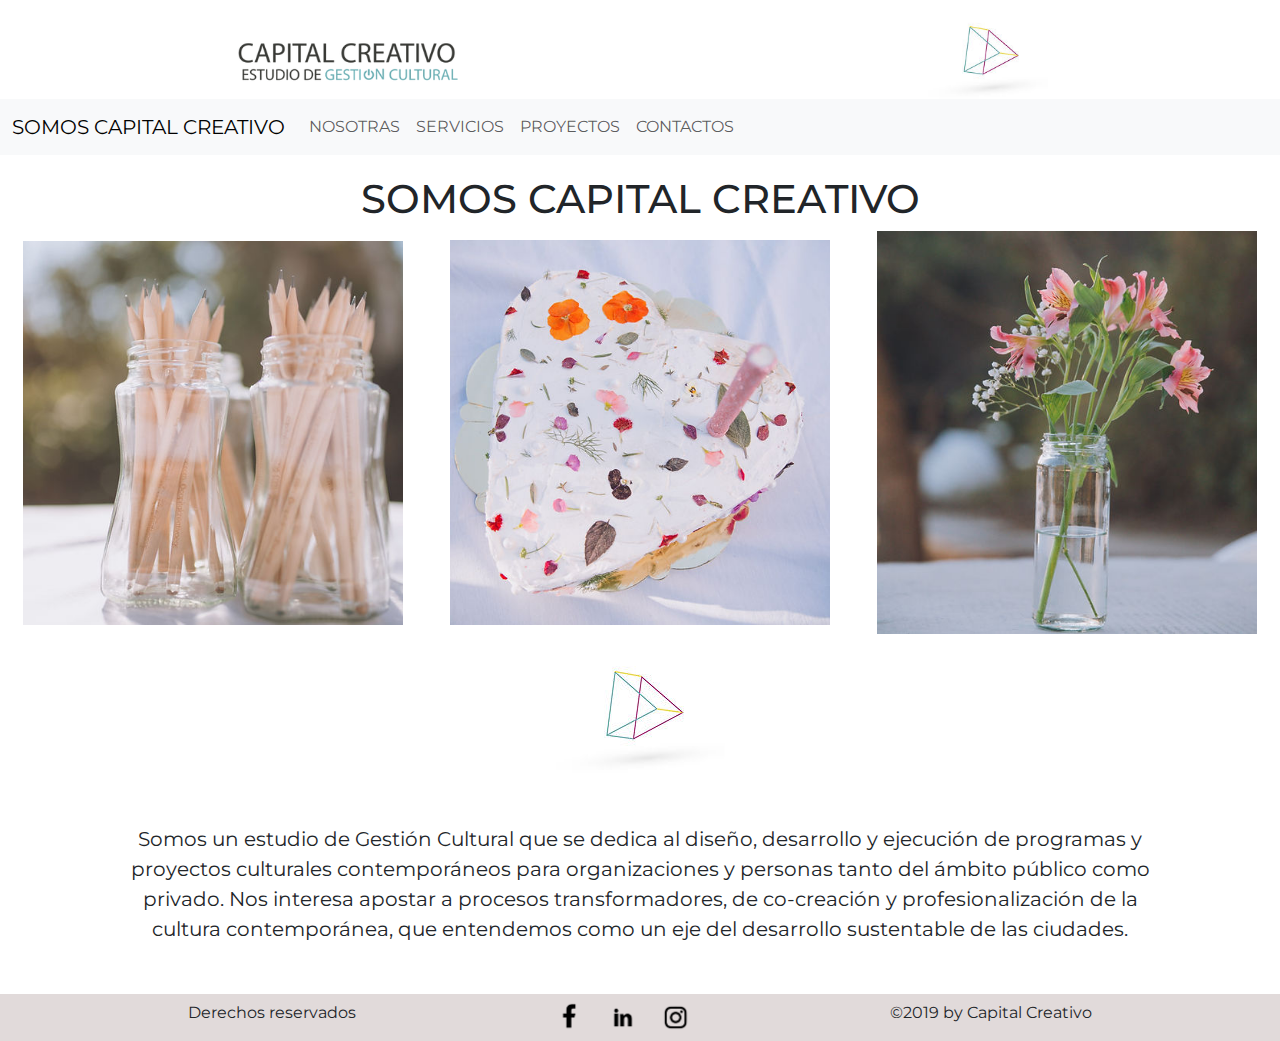
<file: index.html>
<!DOCTYPE html>
<html lang="es">

<head>
    <meta charset="UTF-8">
    <meta http-equiv="X-UA-Compatible" content="IE=edge">
    <meta name="viewport" content="width=device-width, initial-scale=1.0">
    <!-- SEO-->
    <meta name="description" content="Estudio de gestion cultural">
    <meta name="keywords" content="arte, curaduria, gestion cultural, proyectos culturales,cultura contemporanea ">
    <!--CSS-->
    <link rel="stylesheet" href="scss/style.css">
    <!-- LINK FONTS -->
    <link rel="preconnect" href="https://fonts.googleapis.com">
    <link href="https://fonts.googleapis.com/css2?family=IBM+Plex+Sans+Arabic:wght@100&family=Montserrat:wght@300&display=swap"
        rel="stylesheet">
    <!-- LINK BOOTSTRAP -->
        <link href="https://cdn.jsdelivr.net/npm/bootstrap@5.2.1/dist/css/bootstrap.min.css" rel="stylesheet">
    <title>Capital Creativo</title>
    <!-- SCRIPT BOOTSTRAP -->
    <script src="https://cdn.jsdelivr.net/npm/bootstrap@5.2.1/dist/js/bootstrap.bundle.min.js"></script>
    <!-- LINK ANIMACION WOW -->
    <link
    rel="stylesheet"
    href="https://cdnjs.cloudflare.com/ajax/libs/animate.css/4.1.1/animate.min.css">
</head>

<body>
    <header>
        <div class="header">
            <img class="logoCapitalTexto" src="assets/img/logo vector-03 editado.png"
                alt="Logo completo Capital Creativo">
            <img class="logoCapital" src="assets/img/logo cc.jpg" alt="Logo Capital Creativo">
        </div>
        <nav class="navbar navbar-expand-sm bg-light">
            <div class="container-fluid">
                <a class="navbar-brand" href="#">SOMOS CAPITAL CREATIVO</a>
                <button class="navbar-toggler" type="button" data-bs-toggle="collapse"
                    data-bs-target="#navbarSupportedContent" aria-controls="navbarSupportedContent"
                    aria-expanded="false" aria-label="Toggle navigation">
                    <span class="navbar-toggler-icon"></span>
                </button>
                <div class="collapse navbar-collapse" id="navbarSupportedContent">
                    <ul class="navbar-nav me-auto mb-2 mb-lg-0">
                        <li class="nav-item">
                            <a class="nav-link" href="pages/nosotras.html">NOSOTRAS</a>
                        </li>
                        <li class="nav-item">
                            <a class="nav-link" href="pages/servicios.html">SERVICIOS</a>
                        </li>
                        <li class="nav-item">
                            <a class="nav-link" href="pages/proyectos.html">PROYECTOS</a>
                        </li>
                        <li class="nav-item">
                            <a class="nav-link" href="pages/contactos.html">CONTACTOS</a>
                        </li>
                    </ul>
                </div>
            </div>
        </nav>
    </header>
    <main>
        <h1 class="wow animate__animated animate__fadeOut"> SOMOS CAPITAL CREATIVO</h1>
        <section>
            <div class="cajaImagenesIndex">
                <img class="imagenesIndex" src="assets/img/lapices.jpg" alt="lapices">
                <img class="imagenesIndex" src="assets/img/torta.jpg" alt="torta">
                <img class="imagenesIndex" src="assets/img/flores.jpg" alt="flores">
            </div>
        </section>
        <section>
            <div class="logoIndex">
                <img src="assets/img/logo cc.jpg" alt="logo">
            </div>
            <p class="texto">Somos un estudio de Gestión Cultural que se dedica al diseño, desarrollo y ejecución de
                programas y proyectos culturales contemporáneos para organizaciones y personas tanto del ámbito público
                como privado.
                Nos interesa apostar a procesos transformadores, de co-creación y profesionalización de la cultura
                contemporánea, que entendemos como un eje del desarrollo sustentable de las ciudades.</p>
        </section>

    </main>
    <footer class="footer">
        <div class="textoFooter">
            <p>Derechos reservados</p>
        </div>
        <div>
            <a href="https://www.facebook.com/capitalcreativoegc/?ref=bookmarks"><img class="imagenFooter"
                    src="assets/img/Logo Facebook-02.png" alt="facebook"></a>
            <a href="https://www.linkedin.com/company/capital-creativo-egc/"><img class="imagenFooter"
                    src="assets/img/logo LinkedIn-02.png" alt="linkedin"></a>
            <a href="https://www.instagram.com/capitalcreativoegc/"><img class="imagenFooter"
                    src="assets/img/Logo Instagram-02.png" alt="instagram"></a>
        </div>
        <div class="textoFooter">
            <p>©2019 by Capital Creativo</p>
        </div>
    </footer>
    <script src="./js/wow.min.js"></script><script>new WOW().init();</script>
</body>

</html>
</file>
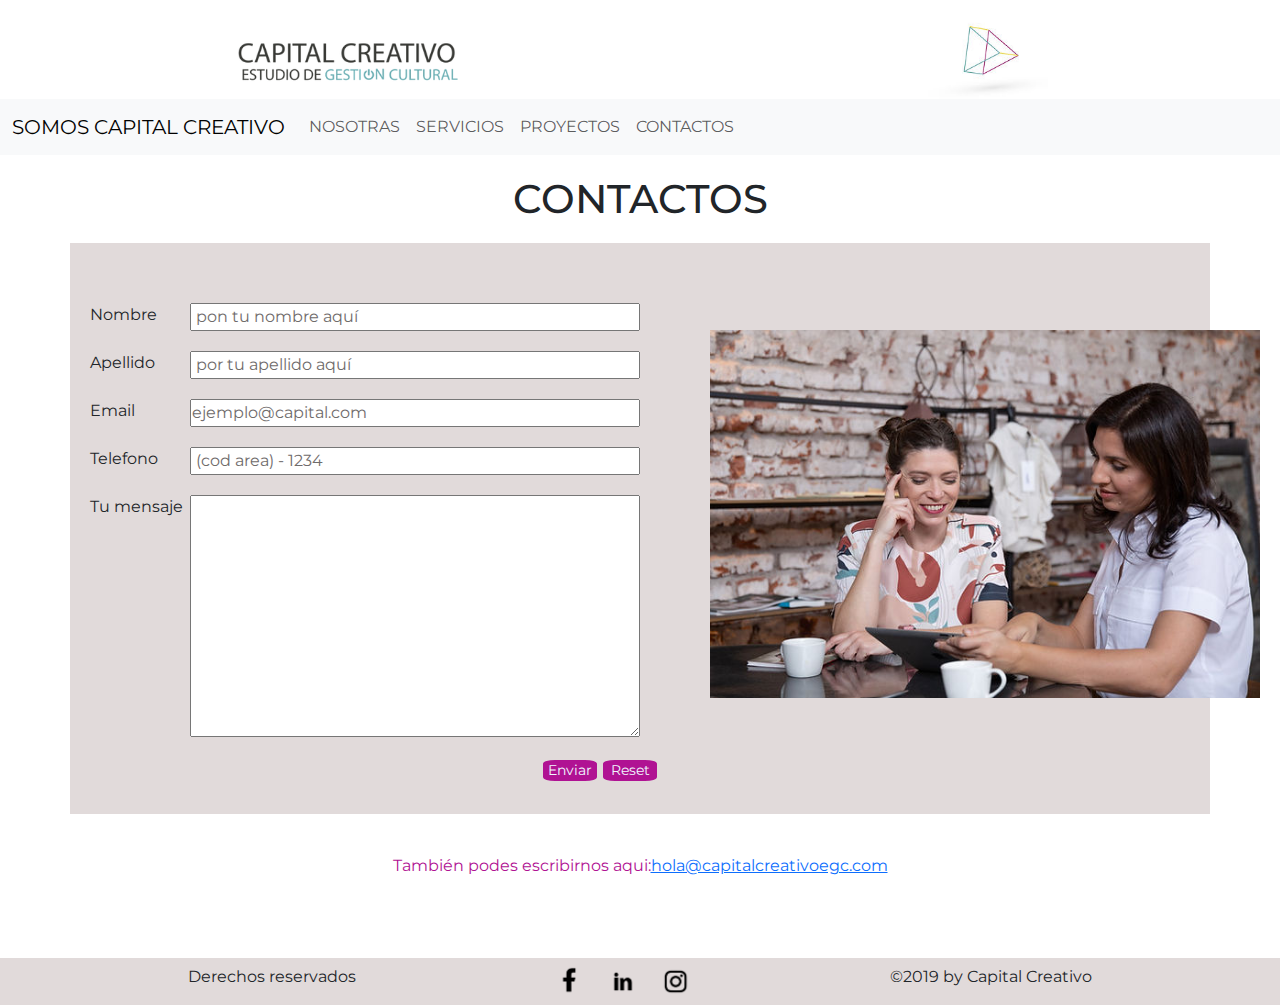
<file: pages/contactos.html>
<!DOCTYPE html>
<html lang="es">

<head>
    <meta charset="UTF-8">
    <meta http-equiv="X-UA-Compatible" content="IE=edge">
    <meta name="viewport" content="width=device-width, initial-scale=1.0">
    <!--SEO-->
    <meta name="description" content="Estudio de gestion cultural">
    <meta name="keywords" content="arte, curaduria, gestion cultural, proyectos culturales,cultura contemporanea ">
    <!--CSS-->
    <link rel="stylesheet" href="../scss/style.css">
    <!-- LINK FONTS -->
    <link
        href="https://fonts.googleapis.com/css2?family=IBM+Plex+Sans+Arabic:wght@100&family=Montserrat:wght@300&display=swap"
        rel="stylesheet">
    <!-- LINK BOOTSTRAP -->
    <link href="https://cdn.jsdelivr.net/npm/bootstrap@5.2.1/dist/css/bootstrap.min.css" rel="stylesheet">
    <title>Contactos</title>
    <!-- SCRIPT BOOTSTRAP -->
    <script src="https://cdn.jsdelivr.net/npm/bootstrap@5.2.1/dist/js/bootstrap.bundle.min.js"></script>
    <!-- LINK ANIMACION WOW -->
    <link rel="stylesheet" href="https://cdnjs.cloudflare.com/ajax/libs/animate.css/4.1.1/animate.min.css">
</head>

<body>
    <header>
        <div class="header">
            <img class="logoCapitalTexto" src="../assets/img/logo vector-03 editado.png"
                alt="Logo completo Capital Creativo">
            <img class="logoCapital" src="../assets/img/logo cc.jpg" alt="Logo Capital Creativo">
        </div>
        <nav class="navbar navbar-expand-lg bg-light">
            <div class="container-fluid">
                <a class="navbar-brand" href="../index.html">SOMOS CAPITAL CREATIVO</a>
                <button class="navbar-toggler" type="button" data-bs-toggle="collapse"
                    data-bs-target="#navbarSupportedContent" aria-controls="navbarSupportedContent"
                    aria-expanded="false" aria-label="Toggle navigation">
                    <span class="navbar-toggler-icon"></span>
                </button>
                <div class="collapse navbar-collapse" id="navbarSupportedContent">
                    <ul class="navbar-nav me-auto mb-2 mb-lg-0">
                        <li class="nav-item">
                            <a class="nav-link" href="nosotras.html">NOSOTRAS</a>
                        </li>
                        <li class="nav-item">
                            <a class="nav-link" href="servicios.html">SERVICIOS</a>
                        </li>
                        <li class="nav-item">
                            <a class="nav-link" href="proyectos.html">PROYECTOS</a>
                        </li>
                        <li class="nav-item">
                            <a class="nav-link" href="contactos.html">CONTACTOS</a>
                        </li>
                    </ul>
                </div>
            </div>
        </nav>
    </header>
    <main>
        <div>
            <h1 class="wow animate__animated animate__fadeOut">CONTACTOS</h1>
            <form class="cardContactos">
                <div class="textoContactos">
                    <div class="datosContactos">
                        <label for="nombre">Nombre</label>
                        <input type="text" value=" pon tu nombre aquí" id="nombre">
                    </div>
                    <div class="datosContactos">
                        <label for="apellido">Apellido</label>
                        <input type="text" value=" por tu apellido aquí">
                    </div>
                    <div class="datosContactos">
                        <label for="email">Email</label>
                        <input type="email" value=" ejemplo@capital.com">
                    </div>
                    <div class="datosContactos">
                        <label for="telefono">Telefono</label>
                        <input type="text" value=" (cod area) - 1234">
                    </div>
                    <div class="datosContactos">
                        <label for="mensaje"> Tu mensaje</label>
                        <textarea name="" id="" cols="30" rows="10"></textarea>
                    </div>
                    <div class="botones">
                        <input class="botonContactos" type="button" value="Enviar">
                        <input class="botonContactos" type="reset" value="Reset">
                    </div>
                </div>
                <div>
                    <img class="imagenContactos" src="../assets/img/Nosotras/contacto.jpg" alt="contacto">
                </div>
            </form>
        </div>
        </div>
        <div>
            <p class="textoMail">También podes escribirnos aqui: <a href="mailto:hola@capitalcreativoegc.com">hola@capitalcreativoegc.com</a>
            
        </div>
    </main>
    <footer class="footer">
        <div class="textoFooter">
            <p>Derechos reservados</p>
        </div>
        <div>
            <a href="https://www.facebook.com/capitalcreativoegc/?ref=bookmarks"><img class="imagenFooter"
                    src="../assets/img/Logo Facebook-02.png" alt="facebook"></a>
            <a href="https://www.linkedin.com/company/capital-creativo-egc/"><img class="imagenFooter"
                    src="../assets/img/logo LinkedIn-02.png" alt="linkedin"></a>
            <a href="https://www.instagram.com/capitalcreativoegc/"><img class="imagenFooter"
                    src="../assets/img/Logo Instagram-02.png" alt="instagram"></a>
        </div>
        <div class="textoFooter">
            <p>©2019 by Capital Creativo</p>
        </div>

    </footer>
    <script src="../js/wow.min.js"></script>
    <script>new WOW().init();</script>
</body>

</html>
</file>
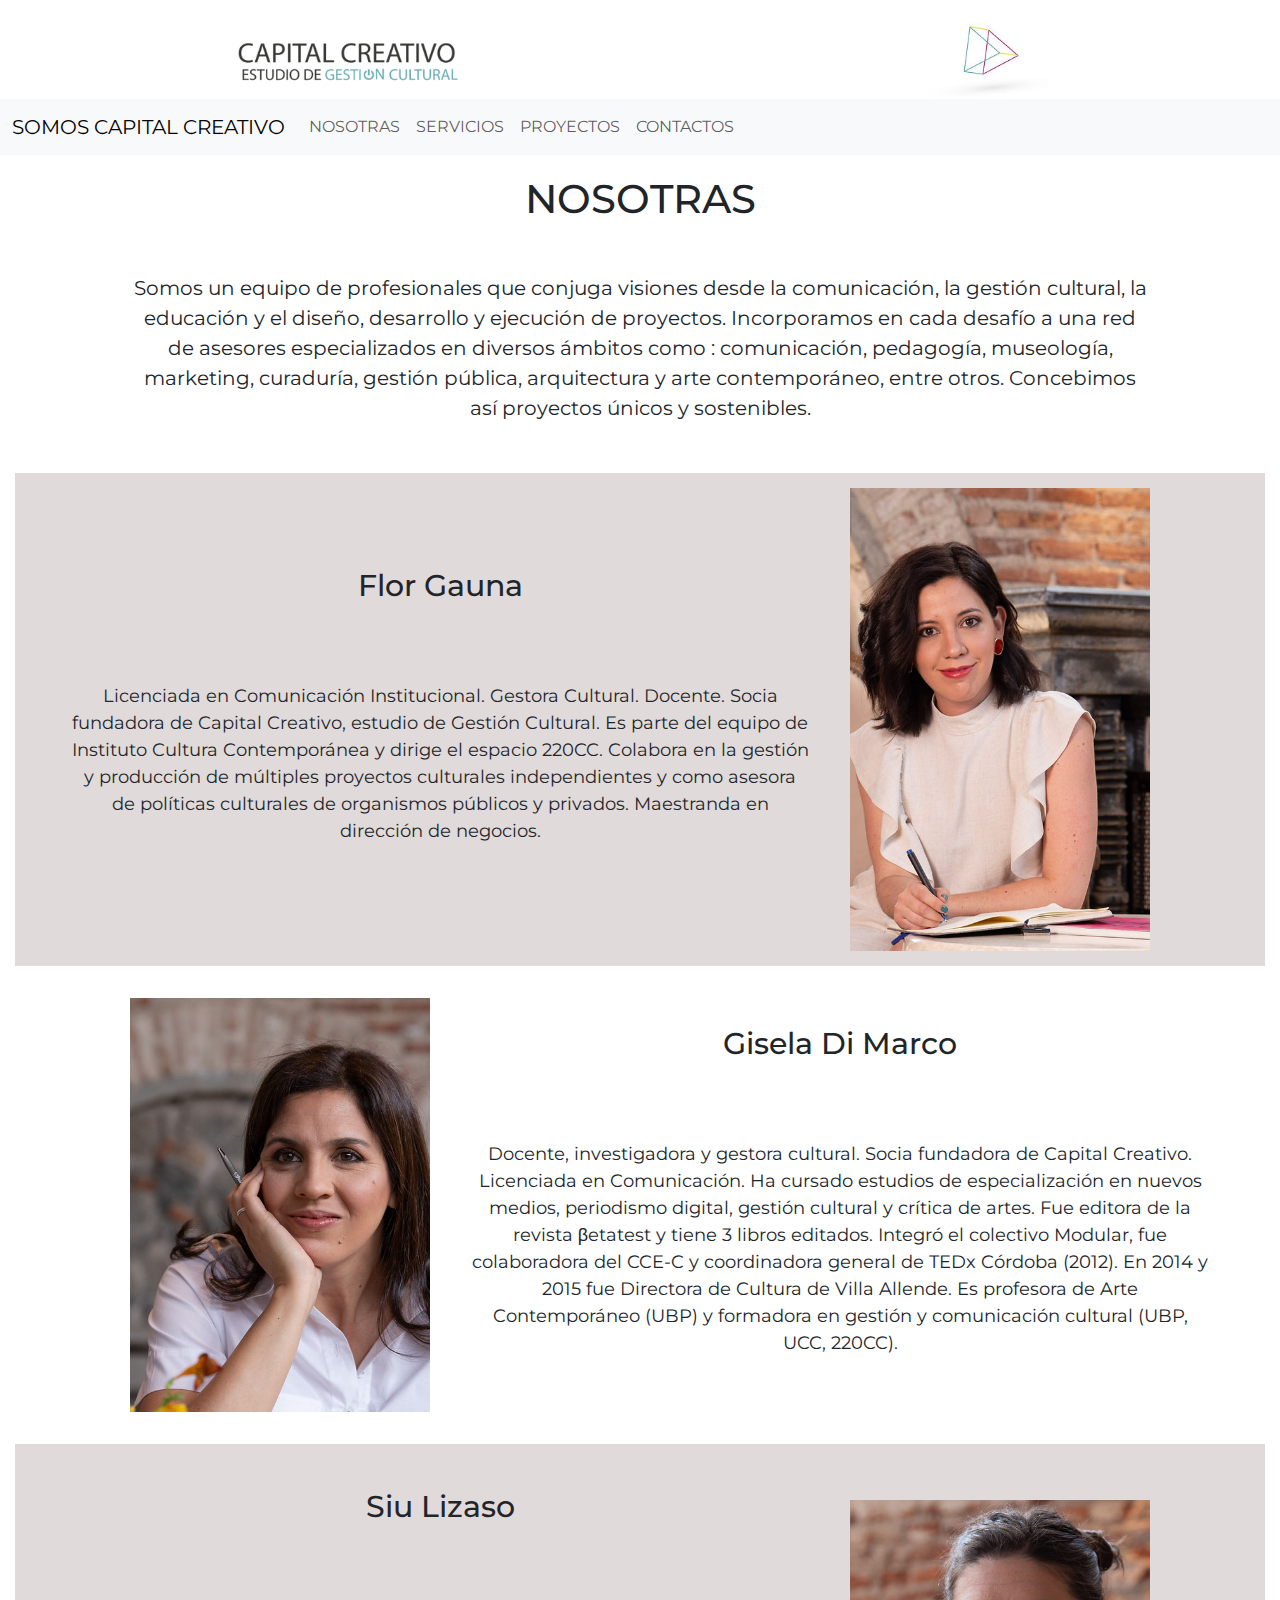
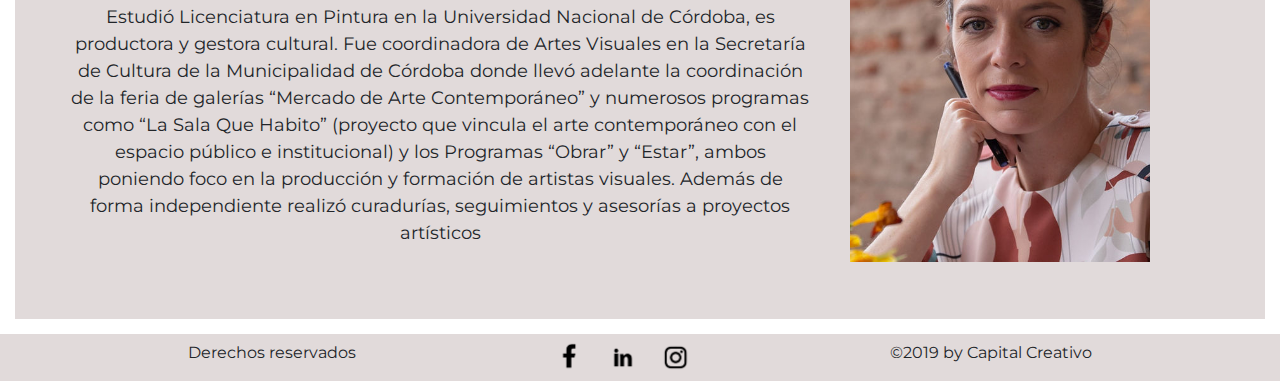
<file: pages/nosotras.html>
<!DOCTYPE html>
<html lang="es">

<head>
    <meta charset="UTF-8">
    <meta http-equiv="X-UA-Compatible" content="IE=edge">
    <meta name="viewport" content="width=device-width, initial-scale=1.0">
    <!--SEO-->
    <meta name="description" content="Estudio de gestion cultural">
    <meta name="keywords" content="arte, curaduria, gestion cultural, proyectos culturales,cultura contemporanea ">
    <!--CSS-->
    <link rel="stylesheet" href="../scss/style.css">
    <!-- LINK FONTS -->
    <link
        href="https://fonts.googleapis.com/css2?family=IBM+Plex+Sans+Arabic:wght@100&family=Montserrat:wght@300&display=swap"
        rel="stylesheet">
    <!-- LINK BOOTSTRAP -->
    <link href="https://cdn.jsdelivr.net/npm/bootstrap@5.2.1/dist/css/bootstrap.min.css" rel="stylesheet">
    <title>Nosotras</title>
    <!-- SCRIPT BOOTSTRAP -->
    <script src="https://cdn.jsdelivr.net/npm/bootstrap@5.2.1/dist/js/bootstrap.bundle.min.js"></script>
    <!-- LINK ANIMACION WOW -->
    <link rel="stylesheet" href="https://cdnjs.cloudflare.com/ajax/libs/animate.css/4.1.1/animate.min.css">
</head>

<body>
    <header>
        <div class="header">
            <img class="logoCapitalTexto" src="../assets/img/logo vector-03 editado.png"
                alt="Logo completo Capital Creativo">
            <img class="logoCapital" src="../assets/img/logo cc.jpg" alt="Logo Capital Creativo">
        </div>
        <nav class="navbar navbar-expand-lg bg-light">
            <div class="container-fluid">
                <a class="navbar-brand" href="../index.html">SOMOS CAPITAL CREATIVO</a>
                <button class="navbar-toggler" type="button" data-bs-toggle="collapse"
                    data-bs-target="#navbarSupportedContent" aria-controls="navbarSupportedContent"
                    aria-expanded="false" aria-label="Toggle navigation">
                    <span class="navbar-toggler-icon"></span>
                </button>
                <div class="collapse navbar-collapse" id="navbarSupportedContent">
                    <ul class="navbar-nav me-auto mb-2 mb-lg-0">
                        <li class="nav-item">
                            <a class="nav-link" href="nosotras.html">NOSOTRAS</a>
                        </li>
                        <li class="nav-item">
                            <a class="nav-link" href="servicios.html">SERVICIOS</a>
                        </li>
                        <li class="nav-item">
                            <a class="nav-link" href="proyectos.html">PROYECTOS</a>
                        </li>
                        <li class="nav-item">
                            <a class="nav-link" href="contactos.html">CONTACTOS</a>
                        </li>
                    </ul>
                </div>
            </div>
        </nav>
    </header>
    <main>
        <h1 class="wow animate__animated animate__fadeOut">NOSOTRAS</h1>
        <section>
            <p class="texto">Somos un equipo de profesionales que conjuga visiones desde la comunicación, la gestión
                cultural, la educación y el diseño, desarrollo y ejecución de proyectos. Incorporamos en cada desafío a
                una red de asesores especializados en diversos ámbitos como : comunicación, pedagogía, museología,
                marketing, curaduría, gestión pública, arquitectura y arte contemporáneo, entre otros. Concebimos así
                proyectos únicos y sostenibles.</p>
        </section>
        <section>
            <div class="cardNosotras">
                <div>
                    <h2 class="nombres">Flor Gauna</h2>
                    <p class="textoNosotras">Licenciada en Comunicación Institucional. Gestora Cultural. Docente. Socia
                        fundadora de Capital Creativo, estudio de Gestión Cultural. Es parte del equipo de Instituto
                        Cultura Contemporánea y dirige el espacio 220CC. Colabora en la gestión y producción de
                        múltiples proyectos culturales independientes y como asesora de políticas culturales de
                        organismos públicos y privados. Maestranda en dirección de negocios.</p>
                </div>
                <div>
                    <img class="imagenNosotras" src="../assets/img/Nosotras/FlorGauna.jpg" alt="Flor Gauna">
                </div>
            </div>
            <div class="cardNosotras2">
                <div>
                    <h2 class="nombres">Gisela Di Marco</h2>
                    <p class="textoNosotras">Docente, investigadora y gestora cultural. Socia fundadora de Capital
                        Creativo.
                        Licenciada en Comunicación. Ha cursado estudios de especialización en nuevos medios, periodismo
                        digital, gestión cultural y crítica de artes. Fue editora de la revista βetatest y tiene 3
                        libros editados. Integró el colectivo Modular, fue colaboradora del CCE-C y coordinadora general
                        de TEDx Córdoba (2012). En 2014 y 2015 fue Directora de Cultura de Villa Allende. Es profesora
                        de Arte Contemporáneo (UBP) y formadora en gestión y comunicación cultural (UBP, UCC, 220CC).
                    </p>
                </div>
                <div>
                    <img class="imagenNosotras2" src="../assets/img/Nosotras/GiselaDiMarco.jpg" alt="Gisela Di Marco">
                </div>
            </div>
            <div class="cardNosotras">
                <div>
                    <h2 class="nombres">Siu Lizaso</h2>
                    <p class="textoNosotras">Estudió Licenciatura en Pintura en la Universidad Nacional de Córdoba, es
                        productora y gestora cultural.
                        Fue coordinadora de Artes Visuales en la Secretaría de Cultura de la Municipalidad de Córdoba
                        donde llevó adelante la coordinación de la feria de galerías “Mercado de Arte Contemporáneo” y
                        numerosos programas como “La Sala Que Habito” (proyecto que vincula el arte contemporáneo con el
                        espacio público e institucional) y los Programas “Obrar” y “Estar”, ambos poniendo foco en la
                        producción y formación de artistas visuales. Además de forma independiente realizó curadurías,
                        seguimientos y asesorías a proyectos artísticos</p>
                </div>
                <div>
                    <img class="imagenNosotras" src="../assets/img/Nosotras/SiuLizaso.jpg" alt="Siu Lizaso">
                </div>
            </div>
        </section>
    </main>
    <footer class="footer">
        <div class="textoFooter">
            <p>Derechos reservados</p>
        </div>
        <div>
            <a href="https://www.facebook.com/capitalcreativoegc/?ref=bookmarks"><img class="imagenFooter"
                    src="../assets/img/Logo Facebook-02.png" alt="facebook"></a>
            <a href="https://www.linkedin.com/company/capital-creativo-egc/"><img class="imagenFooter"
                    src="../assets/img/logo LinkedIn-02.png" alt="linkedin"></a>
            <a href="https://www.instagram.com/capitalcreativoegc/"><img class="imagenFooter"
                    src="../assets/img/Logo Instagram-02.png" alt="instagram"></a>
        </div>
        <div class="textoFooter">
            <p>©2019 by Capital Creativo</p>
        </div>
    </footer>
    <script src="../js/wow.min.js"></script>
    <script>new WOW().init();</script>
</body>

</html>
</file>
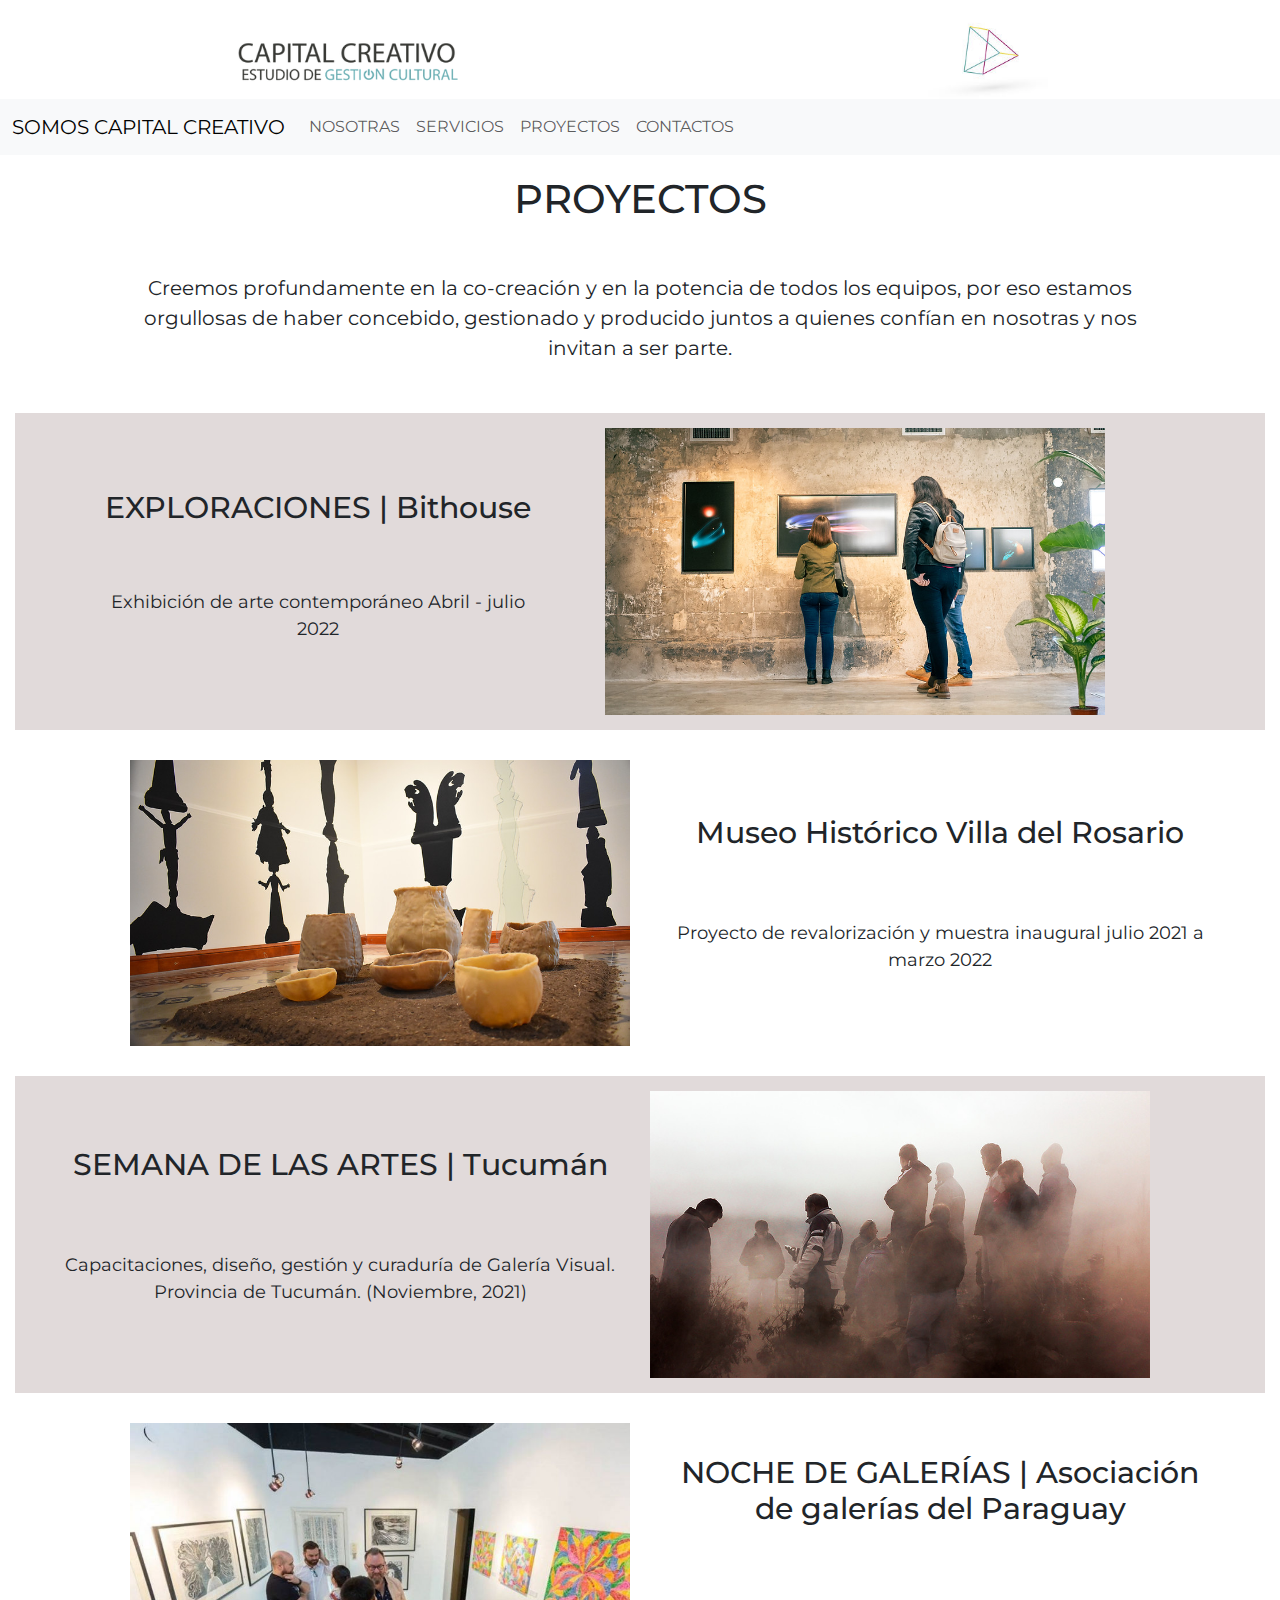
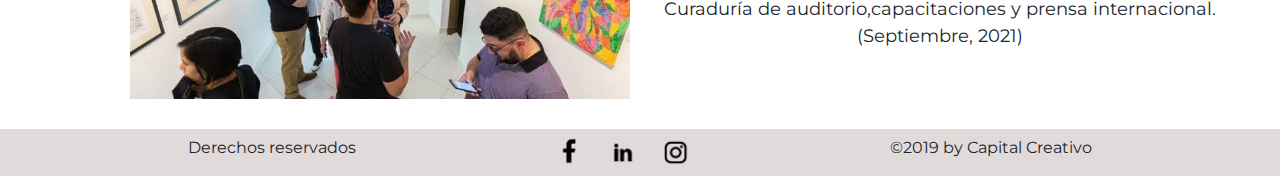
<file: pages/proyectos.html>
<!DOCTYPE html>
<html lang="es">

<head>
    <meta charset="UTF-8">
    <meta http-equiv="X-UA-Compatible" content="IE=edge">
    <meta name="viewport" content="width=device-width, initial-scale=1.0">
    <!--SEO-->
    <meta name="description" content="Estudio de gestion cultural">
    <meta name="keywords" content="arte, curaduria, gestion cultural, proyectos culturales,cultura contemporanea ">
    <!--CSS-->
    <link rel="stylesheet" href="../scss/style.css">
    <!-- LINK FONTS -->
    <link
        href="https://fonts.googleapis.com/css2?family=IBM+Plex+Sans+Arabic:wght@100&family=Montserrat:wght@300&display=swap"
        rel="stylesheet">
    <!-- LINK BOOTSTRAP -->
    <link href="https://cdn.jsdelivr.net/npm/bootstrap@5.2.1/dist/css/bootstrap.min.css" rel="stylesheet">
    <title>Proyectos</title>
    <!-- SCRIPT BOOTSTRAP -->
    <script src="https://cdn.jsdelivr.net/npm/bootstrap@5.2.1/dist/js/bootstrap.bundle.min.js"></script>
    <!-- LINK ANIMACION WOW -->
    <link rel="stylesheet" href="https://cdnjs.cloudflare.com/ajax/libs/animate.css/4.1.1/animate.min.css">
</head>

<body>
    <header>
        <div class="header">
            <img class="logoCapitalTexto" src="../assets/img/logo vector-03 editado.png"
                alt="Logo completo Capital Creativo">
            <img class="logoCapital" src="../assets/img/logo cc.jpg" alt="Logo Capital Creativo">
        </div>
        <nav class="navbar navbar-expand-lg bg-light">
            <div class="container-fluid">
                <a class="navbar-brand" href="../index.html">SOMOS CAPITAL CREATIVO</a>
                <button class="navbar-toggler" type="button" data-bs-toggle="collapse"
                    data-bs-target="#navbarSupportedContent" aria-controls="navbarSupportedContent"
                    aria-expanded="false" aria-label="Toggle navigation">
                    <span class="navbar-toggler-icon"></span>
                </button>
                <div class="collapse navbar-collapse" id="navbarSupportedContent">
                    <ul class="navbar-nav me-auto mb-2 mb-lg-0">
                        <li class="nav-item">
                            <a class="nav-link" href="nosotras.html">NOSOTRAS</a>
                        </li>
                        <li class="nav-item">
                            <a class="nav-link" href="servicios.html">SERVICIOS</a>
                        </li>
                        <li class="nav-item">
                            <a class="nav-link" href="proyectos.html">PROYECTOS</a>
                        </li>
                        <li class="nav-item">
                            <a class="nav-link" href="contactos.html">CONTACTOS</a>
                        </li>
                    </ul>
                </div>
            </div>
        </nav>
    </header>
    <main>
        <h1 class="wow animate__animated animate__fadeOut">PROYECTOS</h1>
        <p class="texto">Creemos profundamente en la co-creación y en la potencia de todos los equipos, por eso estamos
            orgullosas de haber concebido, gestionado y producido juntos a quienes confían en nosotras y nos invitan a
            ser parte.</p>
        <section>
            <div class="cardProyectos">
                <div>
                    <h2 class="nombres">EXPLORACIONES | Bithouse</h2>
                    <p class="textoNosotras">Exhibición de arte contemporáneo Abril - julio 2022</p>
                </div>
                <div>
                    <img class="imagenProyectos" src="../assets/img/Proyectos/Exploraciones.jpg" alt="">
                </div>
            </div>
            <div class="cardProyectos2">
                <div>
                    <h2 class="nombres">Museo Histórico Villa del Rosario</h2>
                    <p class="textoNosotras">Proyecto de revalorización y muestra inaugural julio 2021 a marzo 2022 </p>
                </div>
                <div>
                    <img class="imagenProyectos2" src="../assets/img/Proyectos/MuseoHistoricoVDR.jpg" alt="">
                </div>
            </div>
            <div class="cardProyectos">
                <div>
                    <h2 class="nombres">SEMANA DE LAS ARTES | Tucumán</h2>
                    <p class="textoNosotras">Capacitaciones, diseño, gestión y curaduría de Galería Visual. Provincia de
                        Tucumán. (Noviembre, 2021)</p>
                </div>
                <div>
                    <img class="imagenProyectos" src="../assets/img/Proyectos/SemanaDeLasArtes.jpg" alt="">
                </div>
            </div>
            <div class="cardProyectos2">
                <div>
                    <h2 class="nombres">NOCHE DE GALERÍAS | Asociación de galerías del Paraguay</h2>
                    <p class="textoNosotras">Curaduría de auditorio,capacitaciones y prensa internacional. (Septiembre,
                        2021)</p>
                </div>
                <div>
                    <img class="imagenProyectos2" src="../assets/img/Proyectos/NochesDeGalerias.jpg" alt="">
                </div>
            </div>
        </section>
    </main>
    <footer class="footer">
        <div class="textoFooter">
            <p>Derechos reservados</p>
        </div>
        <div>
            <a href="https://www.facebook.com/capitalcreativoegc/?ref=bookmarks"><img class="imagenFooter"
                    src="../assets/img/Logo Facebook-02.png" alt="facebook"></a>
            <a href="https://www.linkedin.com/company/capital-creativo-egc/"><img class="imagenFooter"
                    src="../assets/img/logo LinkedIn-02.png" alt="linkedin"></a>
            <a href="https://www.instagram.com/capitalcreativoegc/"><img class="imagenFooter"
                    src="../assets/img/Logo Instagram-02.png" alt="instagram"></a>
        </div>
        <div class="textoFooter">
            <p>©2019 by Capital Creativo</p>
        </div>

    </footer>
    <script src="../js/wow.min.js"></script>
    <script>new WOW().init();</script>
</body>

</html>
</file>
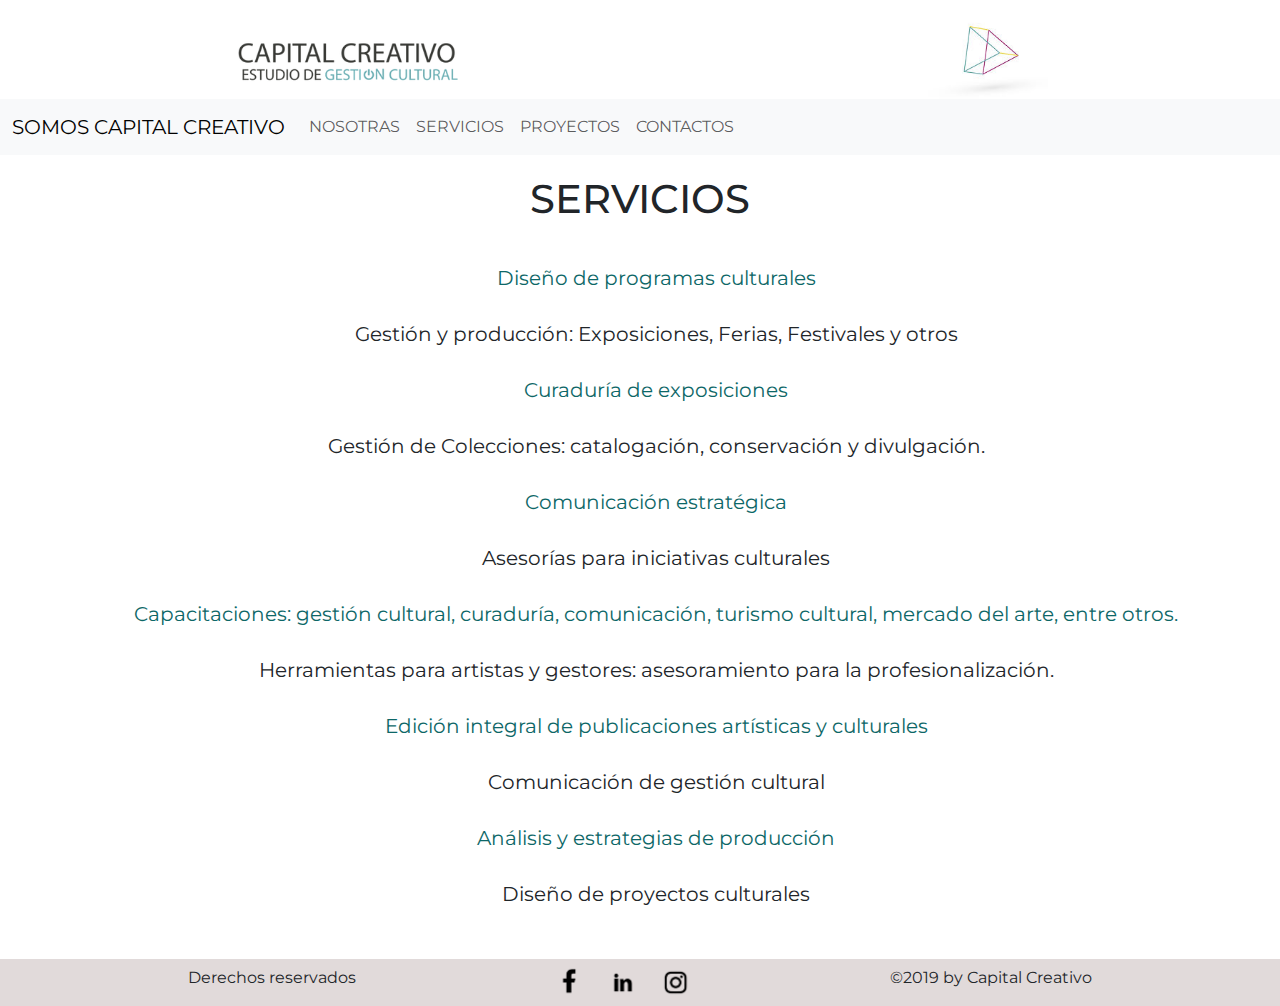
<file: pages/servicios.html>
<!DOCTYPE html>
<html lang="es">
<head>
    <meta charset="UTF-8">
    <meta http-equiv="X-UA-Compatible" content="IE=edge">
    <meta name="viewport" content="width=device-width, initial-scale=1.0">
    <!--SEO-->
    <meta name="description" content="Estudio de gestion cultural">
    <meta name="keywords" content="arte, curaduria, gestion cultural, proyectos culturales,cultura contemporanea ">
    <!--CSS-->
    <link rel="stylesheet" href="../scss/style.css">
    <!-- LINK FONTS -->
    <link href="https://fonts.googleapis.com/css2?family=IBM+Plex+Sans+Arabic:wght@100&family=Montserrat:wght@300&display=swap" rel="stylesheet">
    <!-- LINK BOOTSTRAP -->
    <link href="https://cdn.jsdelivr.net/npm/bootstrap@5.2.1/dist/css/bootstrap.min.css" rel="stylesheet">
    <title>Servicios</title>
    <!-- SCRIPT BOOTSTRAP -->
    <script src="https://cdn.jsdelivr.net/npm/bootstrap@5.2.1/dist/js/bootstrap.bundle.min.js"></script>
    <!-- LINK ANIMACION WOW -->
    <link
    rel="stylesheet"
    href="https://cdnjs.cloudflare.com/ajax/libs/animate.css/4.1.1/animate.min.css">
</head>
<body>
    <header>
        <div class="header">
        <img class="logoCapitalTexto" src="../assets/img/logo vector-03 editado.png " alt="Logo completo Capital Creativo">
        <img class="logoCapital" src="../assets/img/logo cc.jpg" alt="Logo Capital Creativo">
        </div>
        <nav class="navbar navbar-expand-lg bg-light">
            <div class="container-fluid">
                <a class="navbar-brand" href="../index.html">SOMOS CAPITAL CREATIVO</a>
                <button class="navbar-toggler" type="button" data-bs-toggle="collapse"
                    data-bs-target="#navbarSupportedContent" aria-controls="navbarSupportedContent"
                    aria-expanded="false" aria-label="Toggle navigation">
                    <span class="navbar-toggler-icon"></span>
                </button>
                <div class="collapse navbar-collapse" id="navbarSupportedContent">
                    <ul class="navbar-nav me-auto mb-2 mb-lg-0">
                        <li class="nav-item">
                            <a class="nav-link" href="nosotras.html">NOSOTRAS</a>
                        </li>
                        <li class="nav-item">
                            <a class="nav-link" href="servicios.html">SERVICIOS</a>
                        </li>
                        <li class="nav-item">
                            <a class="nav-link" href="proyectos.html">PROYECTOS</a>
                        </li>
                        <li class="nav-item">
                            <a class="nav-link"  href="contactos.html">CONTACTOS</a>
                        </li>
                    </ul>
                </div>
            </div>
        </nav>
    </header>
    <main>
        <h1 class="wow animate__animated animate__fadeOut">SERVICIOS</h1>
        <div class="servicios">
            <ul class="contenedorServicios">
                <li class="itemServicios">Diseño de programas culturales</li>
                <li class="itemServicios2">Gestión y producción: Exposiciones, Ferias, Festivales y otros</li>
                <li class="itemServicios">Curaduría de exposiciones</li>
                <li class="itemServicios2">Gestión de Colecciones: catalogación, conservación y divulgación.</li>
                <li class="itemServicios">Comunicación estratégica</li>
                <li class="itemServicios2">Asesorías para iniciativas culturales</li>
                <li class="itemServicios">Capacitaciones: gestión cultural, curaduría, comunicación, turismo cultural, mercado del arte, entre otros.</li>
                <li class="itemServicios2">Herramientas para artistas y gestores: asesoramiento para la profesionalización.</li>
                <li class="itemServicios">Edición integral de publicaciones artísticas y culturales</li>
                <li class="itemServicios2">Comunicación de gestión cultural</li>
                <li class="itemServicios">Análisis y estrategias de producción</li>
                <li class="itemServicios2">Diseño de proyectos culturales</li>
            </ul>
        </div>
    </main>
    <footer class="footer">
        <div class="textoFooter">
            <p>Derechos reservados</p>
        </div>
        <div>
            <a href="https://www.facebook.com/capitalcreativoegc/?ref=bookmarks"><img class="imagenFooter" src="../assets/img/Logo Facebook-02.png" alt="facebook"></a>
            <a href="https://www.linkedin.com/company/capital-creativo-egc/"><img class="imagenFooter" src="../assets/img/logo LinkedIn-02.png" alt="linkedin"></a>
            <a href="https://www.instagram.com/capitalcreativoegc/"><img class="imagenFooter" src="../assets/img/Logo Instagram-02.png" alt="instagram"></a>
        </div>
        <div class="textoFooter">
            <p>©2019 by Capital Creativo</p>
        </div>

    </footer>
    <script src="../js/wow.min.js"></script><script>new WOW().init();</script>
</body>
</html>
</file>
<file: scss/style.css>
* {
  padding: 0;
  margin: 0;
  box-sizing: border-box;
}

.header {
  display: flex;
  flex-direction: row;
  justify-content: space-around;
  align-items: center;
  flex-wrap: wrap;
}

h1 {
  display: flex;
  flex-direction: row;
  justify-content: center;
  align-items: center;
  flex-wrap: wrap;
  font-family: "Montserrat", sans-serif;
  font-size: 45px;
  color: rgb(176, 18, 147);
  margin-top: 20px !important;
}

footer {
  background-color: rgb(225, 218, 218);
}

.footer {
  display: flex;
  flex-direction: row;
  justify-content: space-evenly;
  align-items: center;
  flex-wrap: wrap;
  font-family: "Montserrat", sans-serif;
  margin-top: 10px;
}

.logoCapitalTexto {
  height: 70px;
  padding-top: 10px;
}

.logoCapital {
  width: 120px;
}

.logoIndex {
  display: flex;
  flex-direction: row;
  justify-content: center;
  align-items: center;
  flex-wrap: wrap;
}

.container-fluid {
  font-family: "Montserrat", sans-serif;
}

.itemsNav {
  text-decoration: none;
  color: black;
}

.imagenesIndex {
  width: 380px;
  height: auto;
}

.imagenNosotras {
  width: 300px;
  margin-right: 100px;
}

.imagenNosotras2 {
  width: 300px;
  margin-left: 100px;
}

.imagenProyectos {
  width: 500px;
  margin-right: 100px;
}

.imagenProyectos2 {
  width: 500px;
  margin-left: 100px;
}

.imagenContactos {
  width: 650px;
  padding: 50px;
}

.imagenFooter {
  width: 50px;
}

.texto {
  font-family: "Montserrat", sans-serif;
  margin-left: 130px;
  margin-right: 130px;
  margin-top: 50px;
  margin-bottom: 50px;
  text-align: center;
  font-size: 20px;
}

.textoFooter {
  padding-top: 7px;
}

.textoNosotras {
  padding: 5%;
  text-align: center;
  font-size: 18px;
}

.textoContactos {
  font-family: "Montserrat", sans-serif;
  padding-top: 40px;
}

.textoMail {
  font-family: "Montserrat", sans-serif;
  display: flex;
  justify-content: center;
  flex-wrap: wrap;
  color: rgb(176, 18, 147);
  margin-top: 40px;
  margin-bottom: 80px;
}

.nombres {
  text-align: center;
  padding: 30px;
  font-size: 30px;
}

.servicios {
  font-family: "Montserrat", sans-serif;
  text-align: center;
  margin: 15px;
}

.itemServicios {
  margin: 26px;
  font-size: 20px;
  color: rgb(13, 103, 103);
}

.itemServicios2 {
  margin: 26px;
  font-size: 20px;
}

.datosContactos {
  margin: 20px;
  display: grid;
  grid-template-columns: 100px 450px;
}

input {
  color: rgb(111, 107, 107);
}

.cajaImagenesIndex {
  display: flex;
  flex-direction: row;
  justify-content: space-around;
  align-items: center;
  flex-wrap: wrap;
}

.cardNosotras {
  background-color: rgb(225, 218, 218);
  display: flex;
  flex-direction: row;
  justify-content: space-evenly;
  align-items: center;
  flex-wrap: nowrap;
  padding: 15px;
  margin: 15px;
  font-family: "Montserrat", sans-serif;
}

.cardNosotras2 {
  display: flex;
  flex-direction: row-reverse;
  justify-content: space-evenly;
  align-items: center;
  flex-wrap: nowrap;
  padding: 15px;
  margin: 15px;
  font-family: "Montserrat", sans-serif;
}

.contenedorServicios {
  list-style-type: none;
  margin-bottom: 50px;
  margin-top: 40px;
}

.cardProyectos {
  display: flex;
  flex-direction: row;
  justify-content: space-evenly;
  align-items: center;
  flex-wrap: nowrap;
  padding: 15px;
  margin: 15px;
  font-family: "Montserrat", sans-serif;
  background-color: rgb(225, 218, 218);
}

.cardProyectos2 {
  display: flex;
  flex-direction: row-reverse;
  justify-content: space-evenly;
  align-items: center;
  flex-wrap: nowrap;
  padding: 15px;
  margin: 15px;
  font-family: "Montserrat", sans-serif;
}

.cardContactos {
  display: flex;
  flex-direction: row;
  justify-content: space-evenly;
  align-items: center;
  flex-wrap: nowrap;
  padding-bottom: 30px;
  margin-top: 20px;
  margin-bottom: 30px;
  margin-left: 70px;
  margin-right: 70px;
  background-color: rgb(225, 218, 218);
  border-style: none;
}

.botonContactos {
  background-color: rgb(176, 18, 147);
  color: aliceblue;
  border-radius: 25%;
  border: solid;
  border-color: rgb(225, 218, 218);
  width: 60px;
  font-family: "Montserrat", sans-serif;
  font-size: 14px;
}

.botones {
  display: flex;
  justify-content: right;
}

* {
  padding: 0;
  margin: 0;
  box-sizing: border-box;
}

@media screen and (max-width: 768px) {
  .imagenesIndex {
    padding: 10px;
  }
  .cardProyectos {
    flex-wrap: wrap;
  }
  .cardProyectos2 {
    flex-wrap: wrap;
  }
  .texto {
    margin-left: 25px;
    margin-right: 25px;
  }
  .imagenNosotras {
    margin-right: 2px;
  }
  .imagenNosotras2 {
    margin-left: 2px;
  }
  .imagenProyectos {
    width: 500px;
    margin-right: 5px;
  }
  .imagenProyectos2 {
    width: 500px;
    margin-left: 5px;
  }
  .cardProyectos {
    margin: 1px;
  }
  .cardProyectos2 {
    margin: 1px;
  }
  .cardContactos {
    flex-wrap: wrap;
    justify-content: center;
  }
  .datosContactos {
    grid-template-columns: 100px 250px;
  }
  .textoContactos {
    font-size: medium;
  }
  .imagenContactos {
    width: 500px;
    padding-top: 50px;
  }
  .cardContactos {
    margin-top: 2px;
    margin-bottom: 3px;
    margin-left: 7px;
    margin-right: 7px;
  }
  .textoMail {
    font-size: small;
  }
  .textoFooter {
    font-size: small;
  }
}
@media screen and (max-width: 400px) {
  .texto {
    margin-left: 15px;
    margin-right: 15px;
    margin-top: 30px;
    font-size: 15px;
  }
  .textoNosotras {
    font-size: medium;
  }
  .itemServicios {
    font-size: medium;
  }
  .itemServicios2 {
    font-size: medium;
  }
  .cardNosotras {
    flex-wrap: wrap;
  }
  .cardNosotras2 {
    flex-wrap: wrap;
  }
  .imagenProyectos {
    width: 380px;
  }
  .imagenProyectos2 {
    width: 380px;
  }
  .footer {
    flex-wrap: wrap;
  }
  .datosContactos {
    grid-template-columns: 70px 250px;
  }
  .imagenContactos {
    width: 380px;
    padding-top: 50px;
  }
  .textoMail {
    font-size: smaller;
    text-align: center;
  }
}/*# sourceMappingURL=style.css.map */
</file>
